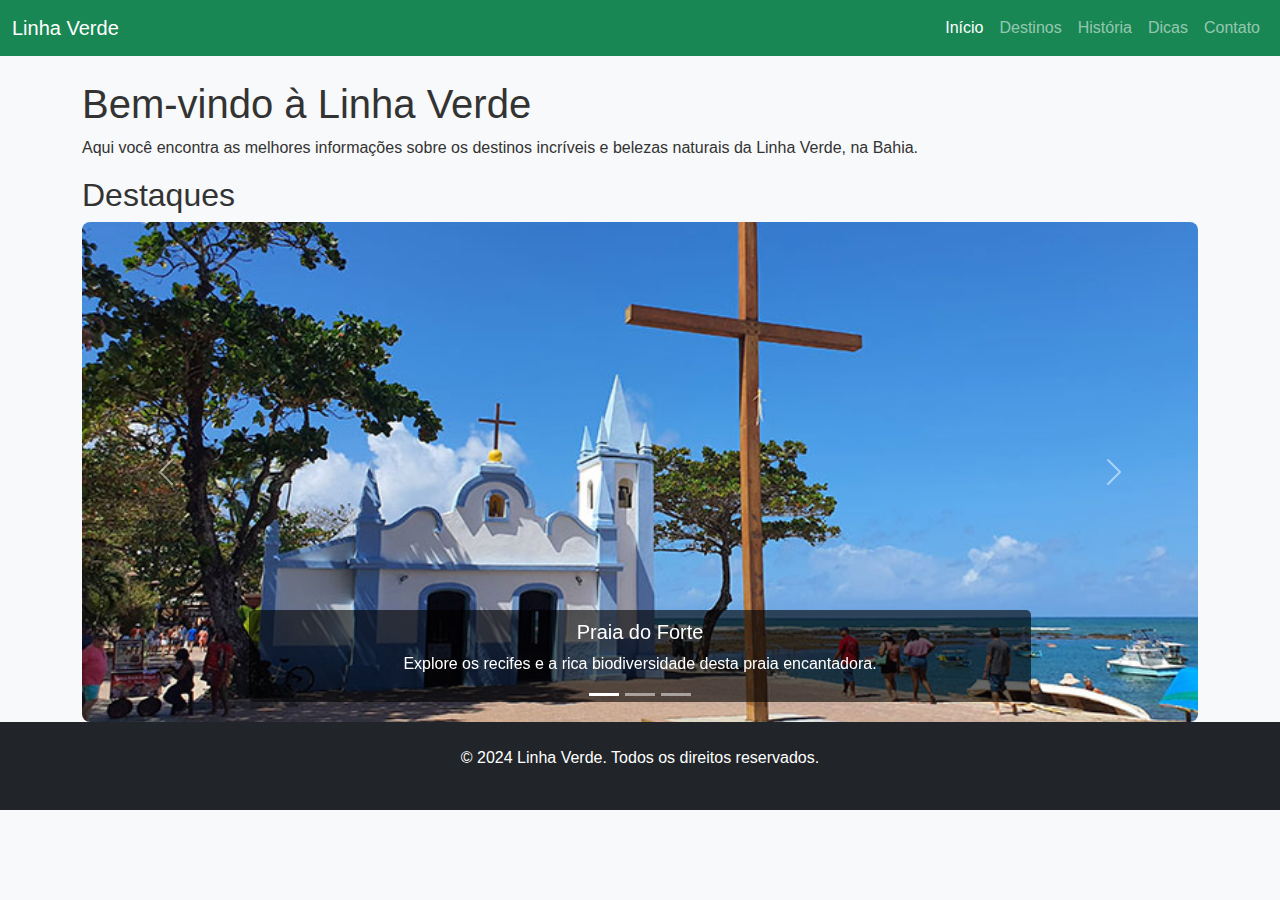
<file: index.html>
<!DOCTYPE html>
<html lang="pt-BR">
<head>
    <meta charset="UTF-8">
    <meta name="viewport" content="width=device-width, initial-scale=1.0">
    <title>Linha Verde - Turismo e Viagens</title>
    <link href="https://cdn.jsdelivr.net/npm/bootstrap@5.3.0-alpha1/dist/css/bootstrap.min.css" rel="stylesheet">
    <link rel="stylesheet" href="./src/styles.css">
</head>
<body>
    <header>
        <nav class="navbar navbar-expand-lg navbar-dark bg-success">
            <div class="container-fluid">
                <a class="navbar-brand" href="#">Linha Verde</a>
                <button class="navbar-toggler" type="button" data-bs-toggle="collapse" data-bs-target="#navbarNav" aria-controls="navbarNav" aria-expanded="false" aria-label="Toggle navigation">
                    <span class="navbar-toggler-icon"></span>
                </button>
                <div class="collapse navbar-collapse" id="navbarNav">
                    <ul class="navbar-nav ms-auto">
                        <li class="nav-item"><a class="nav-link active" href="index.html">Início</a></li>
                        <li class="nav-item"><a class="nav-link" href="destinos.html">Destinos</a></li>
                        <li class="nav-item"><a class="nav-link" href="historia.html">História</a></li>
                        <li class="nav-item"><a class="nav-link" href="dicas.html">Dicas</a></li>
                        <li class="nav-item"><a class="nav-link" href="contato.html">Contato</a></li>
                    </ul>
                </div>
            </div>
        </nav>
    </header>

    <main class="container mt-4">
        <h1>Bem-vindo à Linha Verde</h1>
        <p>Aqui você encontra as melhores informações sobre os destinos incríveis e belezas naturais da Linha Verde, na Bahia.</p>

        <section>
            <h2>Destaques</h2>
            <div id="carouselDestinos" class="carousel slide" data-bs-ride="carousel">
                <div class="carousel-indicators">
                    <button type="button" data-bs-target="#carouselDestinos" data-bs-slide-to="0" class="active" aria-current="true" aria-label="Slide 1"></button>
                    <button type="button" data-bs-target="#carouselDestinos" data-bs-slide-to="1" aria-label="Slide 2"></button>
                    <button type="button" data-bs-target="#carouselDestinos" data-bs-slide-to="2" aria-label="Slide 3"></button>
                </div>
                <div class="carousel-inner">
                    <div class="carousel-item active">
                        <img src="./src/Praia_Forte_Igreja_Cruzeiro.jpg" class="d-block w-100" alt="Praia do Forte">
                        <div class="carousel-caption d-none d-md-block">
                            <h5>Praia do Forte</h5>
                            <p>Explore os recifes e a rica biodiversidade desta praia encantadora.</p>
                        </div>
                    </div>
                    <div class="carousel-item">
                        <img src="./src/imabassai2.jpg" class="d-block w-100" alt="Imbassaí">
                        <div class="carousel-caption d-none d-md-block">
                            <h5>Imbassaí</h5>
                            <p>Onde o rio encontra o mar, criando um cenário único.</p>
                        </div>
                    </div>
                    <div class="carousel-item">
                        <img src="./src/mangue-seco.jpg" class="d-block w-100" alt="Mangue Seco">
                        <div class="carousel-caption d-none d-md-block">
                            <h5>Mangue Seco</h5>
                            <p>Explore as dunas e curta passeios de buggy inesquecíveis.</p>
                        </div>
                    </div>
                </div>
                <button class="carousel-control-prev" type="button" data-bs-target="#carouselDestinos" data-bs-slide="prev">
                    <span class="carousel-control-prev-icon" aria-hidden="true"></span>
                    <span class="visually-hidden">Anterior</span>
                </button>
                <button class="carousel-control-next" type="button" data-bs-target="#carouselDestinos" data-bs-slide="next">
                    <span class="carousel-control-next-icon" aria-hidden="true"></span>
                    <span class="visually-hidden">Próximo</span>
                </button>
            </div>
        </section>
    </main>

    <footer class="bg-dark text-white text-center p-4">
        <p>&copy; 2024 Linha Verde. Todos os direitos reservados.</p>
    </footer>

    <script src="https://cdn.jsdelivr.net/npm/bootstrap@5.3.0-alpha1/dist/js/bootstrap.bundle.min.js"></script>
</body>
</html>
</file>
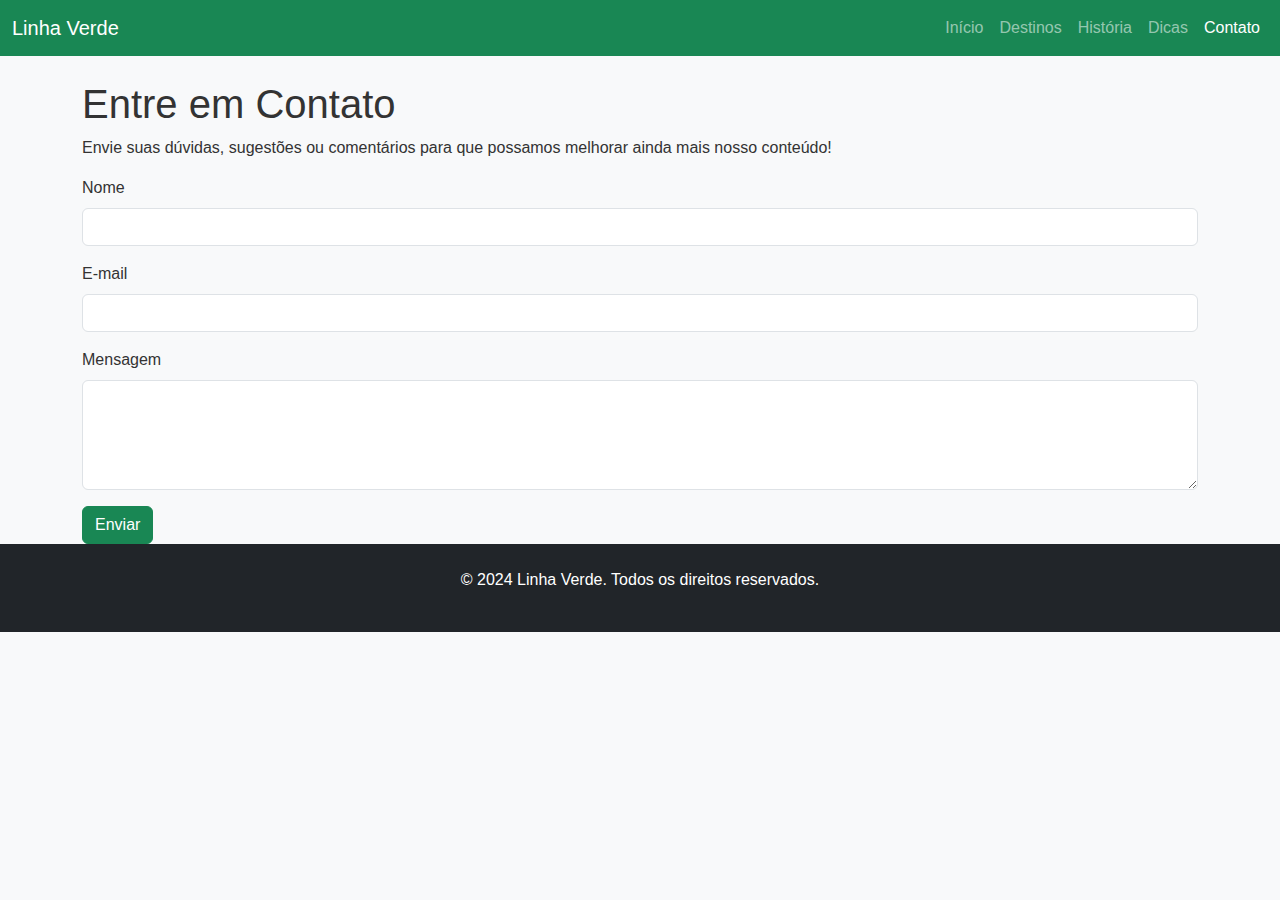
<file: contato.html>
<!DOCTYPE html>
<html lang="pt-BR">
<head>
    <meta charset="UTF-8">
    <meta name="viewport" content="width=device-width, initial-scale=1.0">
    <title>Contato - Linha Verde</title>
    <link href="https://cdn.jsdelivr.net/npm/bootstrap@5.3.0-alpha1/dist/css/bootstrap.min.css" rel="stylesheet">
    <link rel="stylesheet" href="./src/styles.css">
</head>
<body>
    <header>
        <nav class="navbar navbar-expand-lg navbar-dark bg-success">
            <div class="container-fluid">
                <a class="navbar-brand" href="#">Linha Verde</a>
                <button class="navbar-toggler" type="button" data-bs-toggle="collapse" data-bs-target="#navbarNav" aria-controls="navbarNav" aria-expanded="false" aria-label="Toggle navigation">
                    <span class="navbar-toggler-icon"></span>
                </button>
                <div class="collapse navbar-collapse" id="navbarNav">
                    <ul class="navbar-nav ms-auto">
                        <li class="nav-item"><a class="nav-link" href="index.html">Início</a></li>
                        <li class="nav-item"><a class="nav-link" href="destinos.html">Destinos</a></li>
                        <li class="nav-item"><a class="nav-link" href="historia.html">História</a></li>
                        <li class="nav-item"><a class="nav-link" href="dicas.html">Dicas</a></li>
                        <li class="nav-item"><a class="nav-link active" href="contato.html">Contato</a></li>
                    </ul>
                </div>
            </div>
        </nav>
    </header>

    <main class="container mt-4">
        <h1>Entre em Contato</h1>
        <p>Envie suas dúvidas, sugestões ou comentários para que possamos melhorar ainda mais nosso conteúdo!</p>

        <!-- Formulário de Contato -->
        <form action="envio_email.php" method="POST">
            <div class="mb-3">
                <label for="nome" class="form-label">Nome</label>
                <input type="text" class="form-control" id="nome" name="nome" required>
            </div>
            <div class="mb-3">
                <label for="email" class="form-label">E-mail</label>
                <input type="email" class="form-control" id="email" name="email" required>
            </div>
            <div class="mb-3">
                <label for="mensagem" class="form-label">Mensagem</label>
                <textarea class="form-control" id="mensagem" name="mensagem" rows="4" required></textarea>
            </div>
            <button type="submit" class="btn btn-success">Enviar</button>
        </form>
    </main>

    <footer class="bg-dark text-white text-center p-4">
        <p>&copy; 2024 Linha Verde. Todos os direitos reservados.</p>
    </footer>

    <script src="https://cdn.jsdelivr.net/npm/bootstrap@5.3.0-alpha1/dist/js/bootstrap.bundle.min.js"></script>
</body>
</html>
</file>
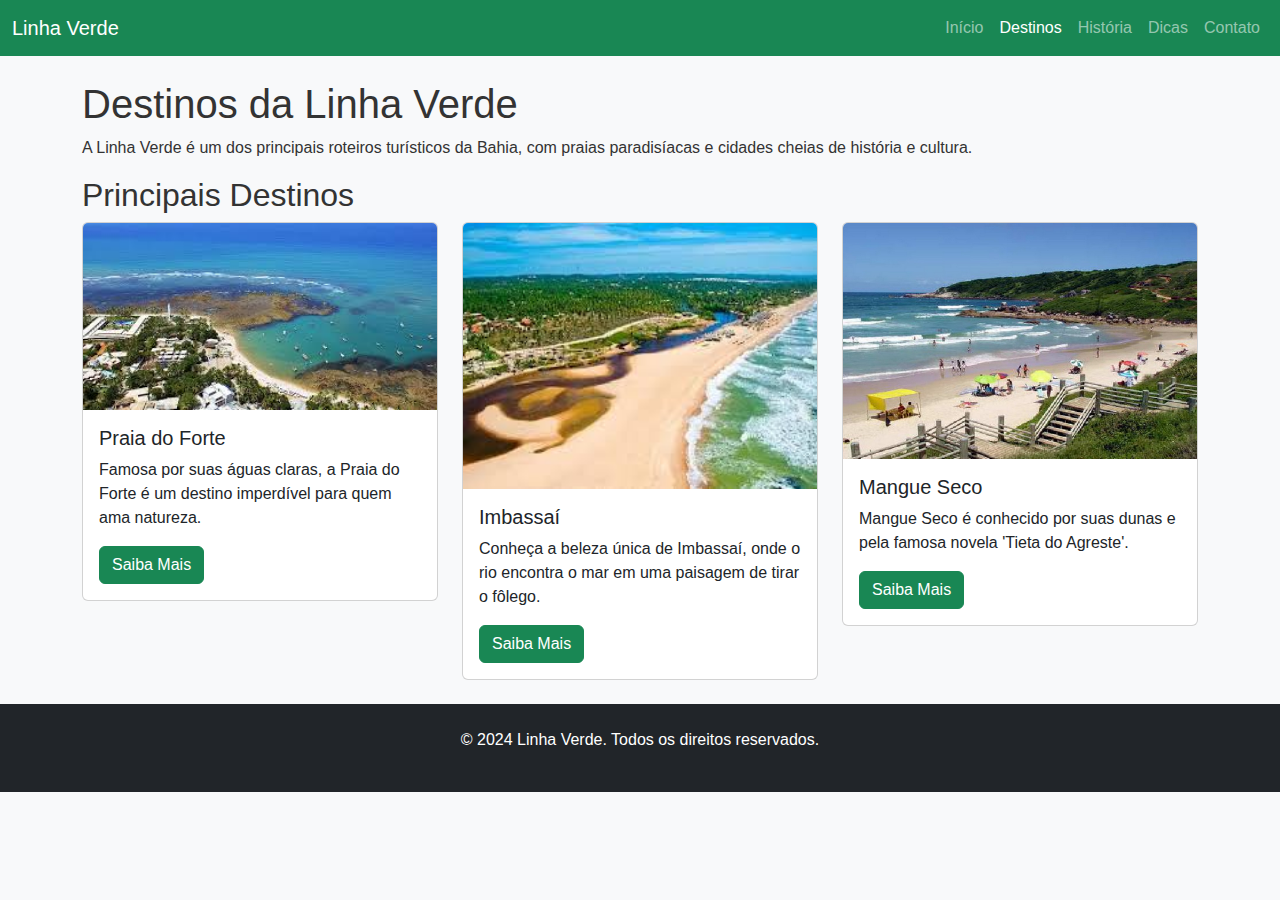
<file: destinos.html>
<!DOCTYPE html>
<html lang="pt-BR">
<head>
    <meta charset="UTF-8">
    <meta name="viewport" content="width=device-width, initial-scale=1.0">
    <title>Destinos - Linha Verde</title>
    <link href="https://cdn.jsdelivr.net/npm/bootstrap@5.3.0-alpha1/dist/css/bootstrap.min.css" rel="stylesheet">
    <link rel="stylesheet" href="./src/styles.css">
</head>
<body>
    <header>
        <nav class="navbar navbar-expand-lg navbar-dark bg-success">
            <div class="container-fluid">
                <a class="navbar-brand" href="#">Linha Verde</a>
                <button class="navbar-toggler" type="button" data-bs-toggle="collapse" data-bs-target="#navbarNav" aria-controls="navbarNav" aria-expanded="false" aria-label="Toggle navigation">
                    <span class="navbar-toggler-icon"></span>
                </button>
                <div class="collapse navbar-collapse" id="navbarNav">
                    <ul class="navbar-nav ms-auto">
                        <li class="nav-item"><a class="nav-link" href="index.html">Início</a></li>
                        <li class="nav-item"><a class="nav-link active" href="destinos.html">Destinos</a></li>
                        <li class="nav-item"><a class="nav-link" href="historia.html">História</a></li>
                        <li class="nav-item"><a class="nav-link" href="dicas.html">Dicas</a></li>
                        <li class="nav-item"><a class="nav-link" href="contato.html">Contato</a></li>
                    </ul>
                </div>
            </div>
        </nav>
    </header>

    <main class="container mt-4">
        <h1>Destinos da Linha Verde</h1>
        <p>A Linha Verde é um dos principais roteiros turísticos da Bahia, com praias paradisíacas e cidades cheias de história e cultura.</p>

        <!-- Destinos -->
        <section>
            <h2>Principais Destinos</h2>
            <div class="row">
                <!-- Destino 1 -->
                <div class="col-md-4 mb-4">
                    <div class="card">
                        <img src="./src/download.jpg" class="card-img-top" alt="Praia do Forte">
                        <div class="card-body">
                            <h5 class="card-title">Praia do Forte</h5>
                            <p class="card-text">Famosa por suas águas claras, a Praia do Forte é um destino imperdível para quem ama natureza.</p>
                            <a href="https://praiadoforte.org.br" class="btn btn-success">Saiba Mais</a>
                        </div>
                    </div>
                </div>
                <!-- Destino 2 -->
                <div class="col-md-4 mb-4">
                    <div class="card">
                        <img src="./src/Imbassai.jpg" class="card-img-top" alt="Imbassaí">
                        <div class="card-body">
                            <h5 class="card-title">Imbassaí</h5>
                            <p class="card-text">Conheça a beleza única de Imbassaí, onde o rio encontra o mar em uma paisagem de tirar o fôlego.</p>
                            <a href="https://guia.melhoresdestinos.com.br/praia-de-imbassai-em-salvador.html" class="btn btn-success">Saiba Mais</a>
                        </div>
                    </div>
                </div>
                <!-- Destino 3 -->
                <div class="col-md-4 mb-4">
                    <div class="card">
                        <img src="./src/mangueseco.jpg" class="card-img-top" alt="Mangue Seco">
                        <div class="card-body">
                            <h5 class="card-title">Mangue Seco</h5>
                            <p class="card-text">Mangue Seco é conhecido por suas dunas e pela famosa novela 'Tieta do Agreste'.</p>
                            <a href="https://guia.melhoresdestinos.com.br/mangue-seco-182-4792-l.html" class="btn btn-success">Saiba Mais</a>
                        </div>
                    </div>
                </div>
            </div>
        </section>
    </main>

    <footer class="bg-dark text-white text-center p-4">
        <p>&copy; 2024 Linha Verde. Todos os direitos reservados.</p>
    </footer>

    <script src="https://cdn.jsdelivr.net/npm/bootstrap@5.3.0-alpha1/dist/js/bootstrap.bundle.min.js"></script>
</body>
</html>
</file>
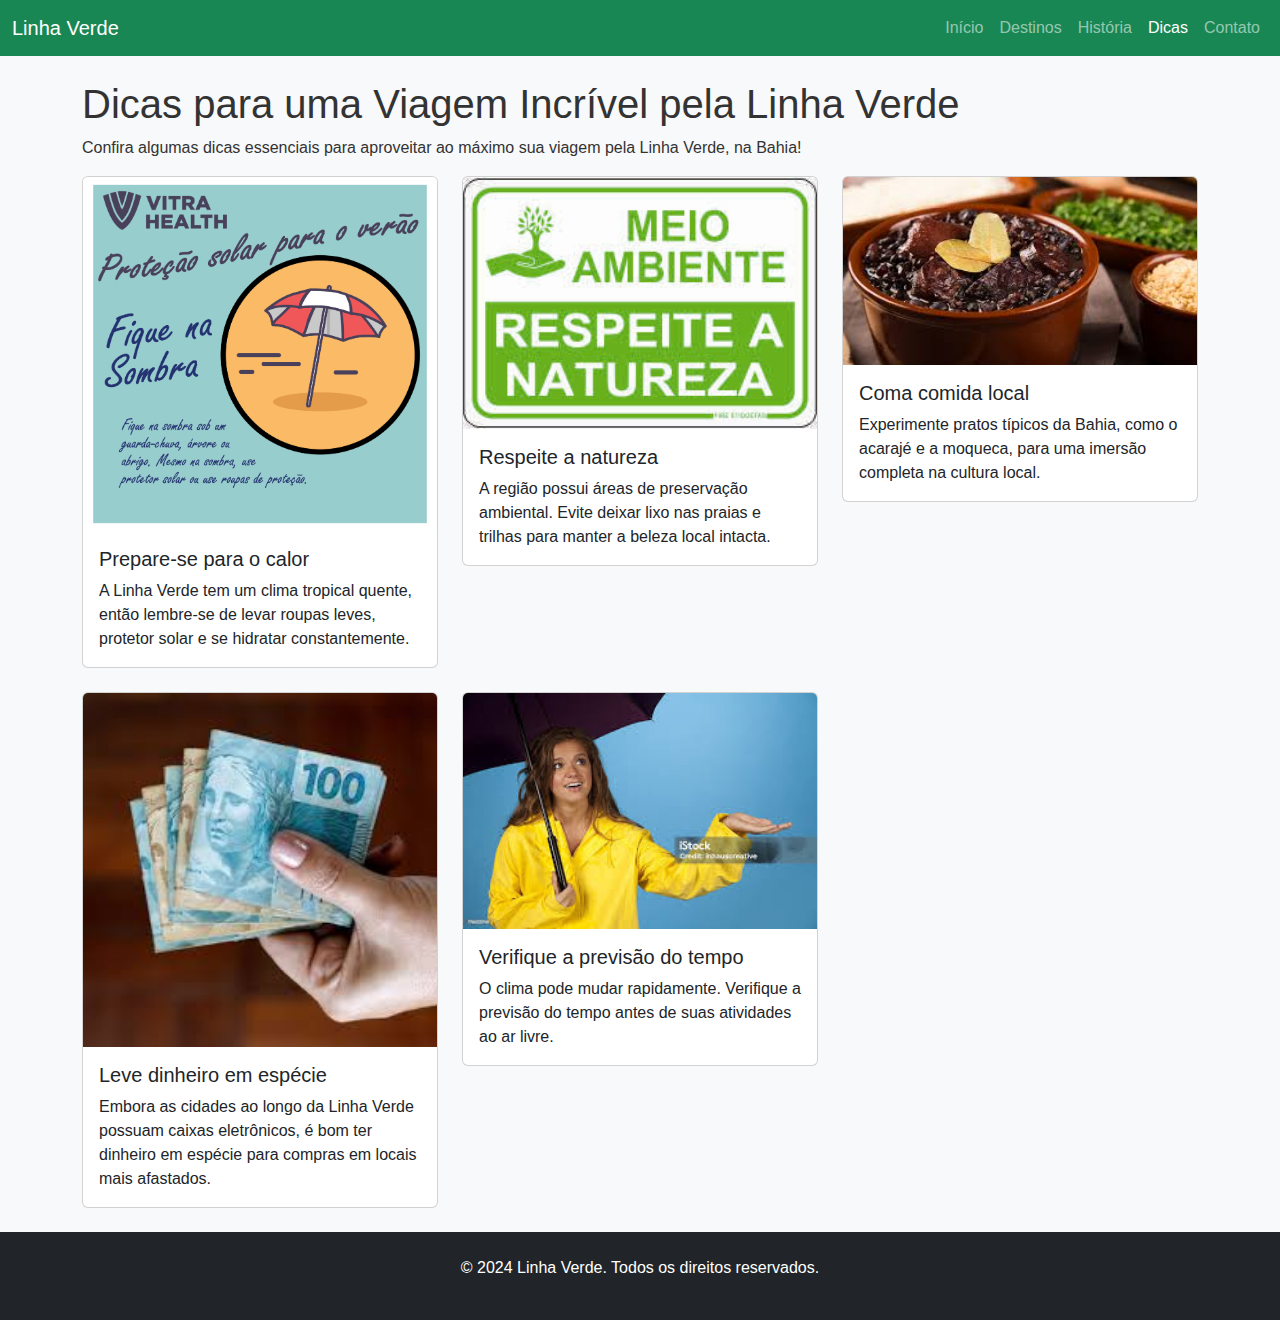
<file: dicas.html>
<!DOCTYPE html>
<html lang="pt-BR">
<head>
    <meta charset="UTF-8">
    <meta name="viewport" content="width=device-width, initial-scale=1.0">
    <title>Dicas de Viagem - Linha Verde</title>
    <link href="https://cdn.jsdelivr.net/npm/bootstrap@5.3.0-alpha1/dist/css/bootstrap.min.css" rel="stylesheet">
    <link rel="stylesheet" href="./src/styles.css">
</head>
<body>
    <header>
        <nav class="navbar navbar-expand-lg navbar-dark bg-success">
            <div class="container-fluid">
                <a class="navbar-brand" href="#">Linha Verde</a>
                <button class="navbar-toggler" type="button" data-bs-toggle="collapse" data-bs-target="#navbarNav" aria-controls="navbarNav" aria-expanded="false" aria-label="Toggle navigation">
                    <span class="navbar-toggler-icon"></span>
                </button>
                <div class="collapse navbar-collapse" id="navbarNav">
                    <ul class="navbar-nav ms-auto">
                        <li class="nav-item"><a class="nav-link" href="index.html">Início</a></li>
                        <li class="nav-item"><a class="nav-link" href="destinos.html">Destinos</a></li>
                        <li class="nav-item"><a class="nav-link" href="historia.html">História</a></li>
                        <li class="nav-item"><a class="nav-link active" href="dicas.html">Dicas</a></li>
                        <li class="nav-item"><a class="nav-link" href="contato.html">Contato</a></li>
                    </ul>
                </div>
            </div>
        </nav>
    </header>

    <main class="container mt-4">
        <h1>Dicas para uma Viagem Incrível pela Linha Verde</h1>
        <p>Confira algumas dicas essenciais para aproveitar ao máximo sua viagem pela Linha Verde, na Bahia!</p>

        <!-- Dicas -->
        <section>
            <div class="row">
                <!-- Dica 1 -->
                <div class="col-md-4 mb-4">
                    <div class="card">
                        <img src="./img/dica01.jpg" class="card-img-top" alt="Dica 1">
                        <div class="card-body">
                            <h5 class="card-title">Prepare-se para o calor</h5>
                            <p class="card-text">A Linha Verde tem um clima tropical quente, então lembre-se de levar roupas leves, protetor solar e se hidratar constantemente.</p>
                        </div>
                    </div>
                </div>
                <!-- Dica 2 -->
                <div class="col-md-4 mb-4">
                    <div class="card">
                        <img src="./img/dica02.jpg" class="card-img-top" alt="Dica 2">
                        <div class="card-body">
                            <h5 class="card-title">Respeite a natureza</h5>
                            <p class="card-text">A região possui áreas de preservação ambiental. Evite deixar lixo nas praias e trilhas para manter a beleza local intacta.</p>
                        </div>
                    </div>
                </div>
                <!-- Dica 3 -->
                <div class="col-md-4 mb-4">
                    <div class="card">
                        <img src="./img/dica03.jpg" class="card-img-top" alt="Dica 3">
                        <div class="card-body">
                            <h5 class="card-title">Coma comida local</h5>
                            <p class="card-text">Experimente pratos típicos da Bahia, como o acarajé e a moqueca, para uma imersão completa na cultura local.</p>
                        </div>
                    </div>
                </div>
                <!-- Dica 4 -->
                <div class="col-md-4 mb-4">
                    <div class="card">
                        <img src="./img/dica04.jpg" class="card-img-top" alt="Dica 4">
                        <div class="card-body">
                            <h5 class="card-title">Leve dinheiro em espécie</h5>
                            <p class="card-text">Embora as cidades ao longo da Linha Verde possuam caixas eletrônicos, é bom ter dinheiro em espécie para compras em locais mais afastados.</p>
                        </div>
                    </div>
                </div>
                <!-- Dica 5 -->
                <div class="col-md-4 mb-4">
                    <div class="card">
                        <img src="./img/dica05.jpg" class="card-img-top" alt="Dica 5">
                        <div class="card-body">
                            <h5 class="card-title">Verifique a previsão do tempo</h5>
                            <p class="card-text">O clima pode mudar rapidamente. Verifique a previsão do tempo antes de suas atividades ao ar livre.</p>
                        </div>
                    </div>
                </div>
            </div>
        </section>
    </main>

    <footer class="bg-dark text-white text-center p-4">
        <p>&copy; 2024 Linha Verde. Todos os direitos reservados.</p>
    </footer>

    <script src="https://cdn.jsdelivr.net/npm/bootstrap@5.3.0-alpha1/dist/js/bootstrap.bundle.min.js"></script>
</body>
</html>
</file>
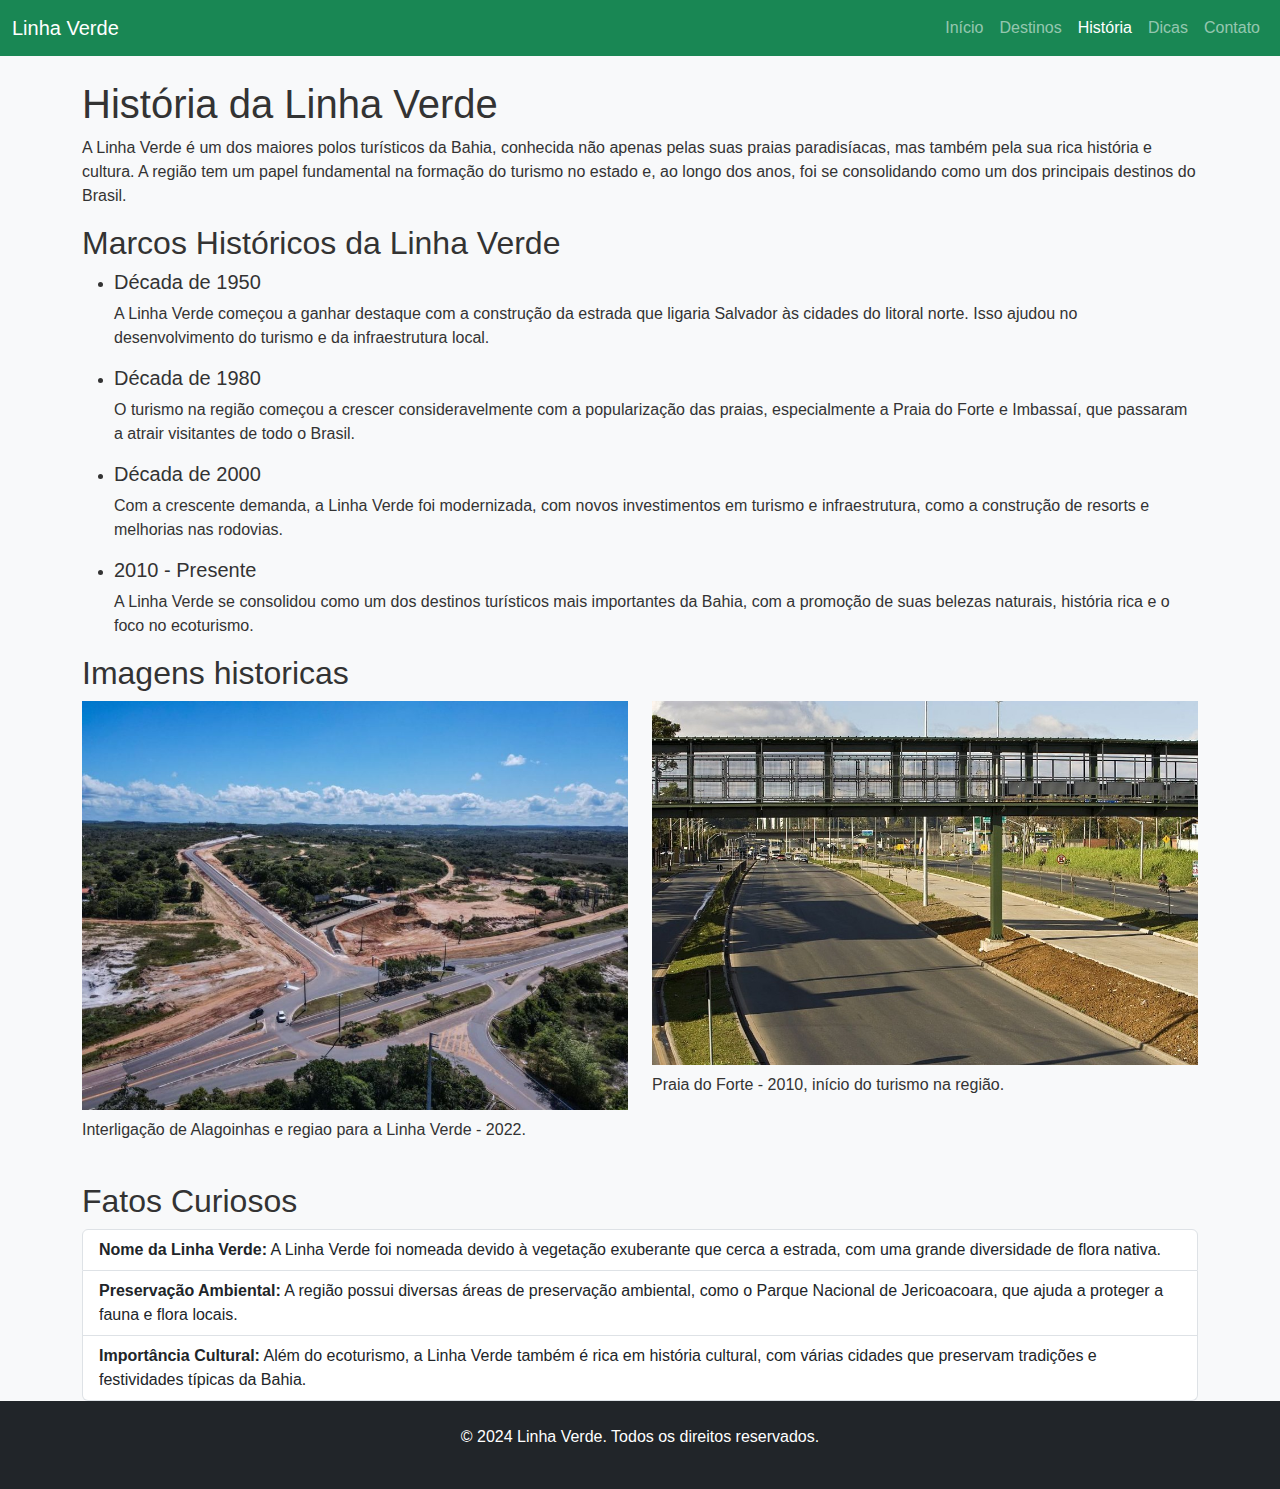
<file: historia.html>
<!DOCTYPE html>
<html lang="pt-BR">
<head>
    <meta charset="UTF-8">
    <meta name="viewport" content="width=device-width, initial-scale=1.0">
    <title>História - Linha Verde</title>
    <link href="https://cdn.jsdelivr.net/npm/bootstrap@5.3.0-alpha1/dist/css/bootstrap.min.css" rel="stylesheet">
    <link rel="stylesheet" href="./src/styles.css">
</head>
<body>
    <header>
        <nav class="navbar navbar-expand-lg navbar-dark bg-success">
            <div class="container-fluid">
                <a class="navbar-brand" href="#">Linha Verde</a>
                <button class="navbar-toggler" type="button" data-bs-toggle="collapse" data-bs-target="#navbarNav" aria-controls="navbarNav" aria-expanded="false" aria-label="Toggle navigation">
                    <span class="navbar-toggler-icon"></span>
                </button>
                <div class="collapse navbar-collapse" id="navbarNav">
                    <ul class="navbar-nav ms-auto">
                        <li class="nav-item"><a class="nav-link" href="index.html">Início</a></li>
                        <li class="nav-item"><a class="nav-link" href="destinos.html">Destinos</a></li>
                        <li class="nav-item"><a class="nav-link active" href="historia.html">História</a></li>
                        <li class="nav-item"><a class="nav-link" href="dicas.html">Dicas</a></li>
                        <li class="nav-item"><a class="nav-link" href="contato.html">Contato</a></li>
                    </ul>
                </div>
            </div>
        </nav>
    </header>

    <main class="container mt-4">
        <h1>História da Linha Verde</h1>
        <p>A Linha Verde é um dos maiores polos turísticos da Bahia, conhecida não apenas pelas suas praias paradisíacas, mas também pela sua rica história e cultura. A região tem um papel fundamental na formação do turismo no estado e, ao longo dos anos, foi se consolidando como um dos principais destinos do Brasil.</p>

        <!-- Linha do Tempo -->
        <section>
            <h2>Marcos Históricos da Linha Verde</h2>
            <div class="row">
                <div class="col-md-12">
                    <div class="timeline">
                        <ul class="timeline-list">
                            <li class="timeline-item">
                                <h5>Década de 1950</h5>
                                <p>A Linha Verde começou a ganhar destaque com a construção da estrada que ligaria Salvador às cidades do litoral norte. Isso ajudou no desenvolvimento do turismo e da infraestrutura local.</p>
                            </li>
                            <li class="timeline-item">
                                <h5>Década de 1980</h5>
                                <p>O turismo na região começou a crescer consideravelmente com a popularização das praias, especialmente a Praia do Forte e Imbassaí, que passaram a atrair visitantes de todo o Brasil.</p>
                            </li>
                            <li class="timeline-item">
                                <h5>Década de 2000</h5>
                                <p>Com a crescente demanda, a Linha Verde foi modernizada, com novos investimentos em turismo e infraestrutura, como a construção de resorts e melhorias nas rodovias.</p>
                            </li>
                            <li class="timeline-item">
                                <h5>2010 - Presente</h5>
                                <p>A Linha Verde se consolidou como um dos destinos turísticos mais importantes da Bahia, com a promoção de suas belezas naturais, história rica e o foco no ecoturismo.</p>
                            </li>
                        </ul>
                    </div>
                </div>
            </div>
        </section>

        <!-- Imagens históricas -->
        <section>
            <h2>Imagens historicas</h2>
            <div class="row">
                <!-- Imagem 1 -->
                <div class="col-md-6 mb-4">
                    <img src="./img/nova linha verde.jpg" class="img-fluid" alt="Primeiras Construções da Linha Verde">
                    <p class="mt-2">Interligação de Alagoinhas e regiao para a Linha Verde - 2022.</p>
                </div>
                <!-- Imagem 2 -->
                <div class="col-md-6 mb-4">
                    <img src="./img/imagem 2.jpg" class="img-fluid" alt="Praia do Forte, anos 70">
                    <p class="mt-2">Praia do Forte - 2010, início do turismo na região.</p>
                </div>
            </div>
        </section>

        <!-- Fatos Curiosos -->
        <section>
            <h2>Fatos Curiosos</h2>
            <ul class="list-group">
                <li class="list-group-item">
                    <strong>Nome da Linha Verde:</strong> A Linha Verde foi nomeada devido à vegetação exuberante que cerca a estrada, com uma grande diversidade de flora nativa.
                </li>
                <li class="list-group-item">
                    <strong>Preservação Ambiental:</strong> A região possui diversas áreas de preservação ambiental, como o Parque Nacional de Jericoacoara, que ajuda a proteger a fauna e flora locais.
                </li>
                <li class="list-group-item">
                    <strong>Importância Cultural:</strong> Além do ecoturismo, a Linha Verde também é rica em história cultural, com várias cidades que preservam tradições e festividades típicas da Bahia.
                </li>
            </ul>
        </section>
    </main>

    <footer class="bg-dark text-white text-center p-4">
        <p>&copy; 2024 Linha Verde. Todos os direitos reservados.</p>
    </footer>

    <script src="https://cdn.jsdelivr.net/npm/bootstrap@5.3.0-alpha1/dist/js/bootstrap.bundle.min.js"></script>
</body>
</html>
</file>
<file: src/styles.css>
/* Estilo Global */
body {
    font-family: Arial, sans-serif;
    background-color: #f8f9fa;
    color: #333;
}

/* Estilo de cabeçalho e navegação */
header {
    background-color: #28a745;
}

/* Estilo do carrossel */
.carousel-inner img {
    height: 500px;
    object-fit: cover;
    border-radius: 8px;
}

.carousel-caption {
    background: rgba(0, 0, 0, 0.6);
    padding: 10px;
    border-radius: 5px;
}

/* Estilo de rodapé */
footer {
    background-color: #343a40;
    color: white;
    padding: 20px 0;
}
</file>
